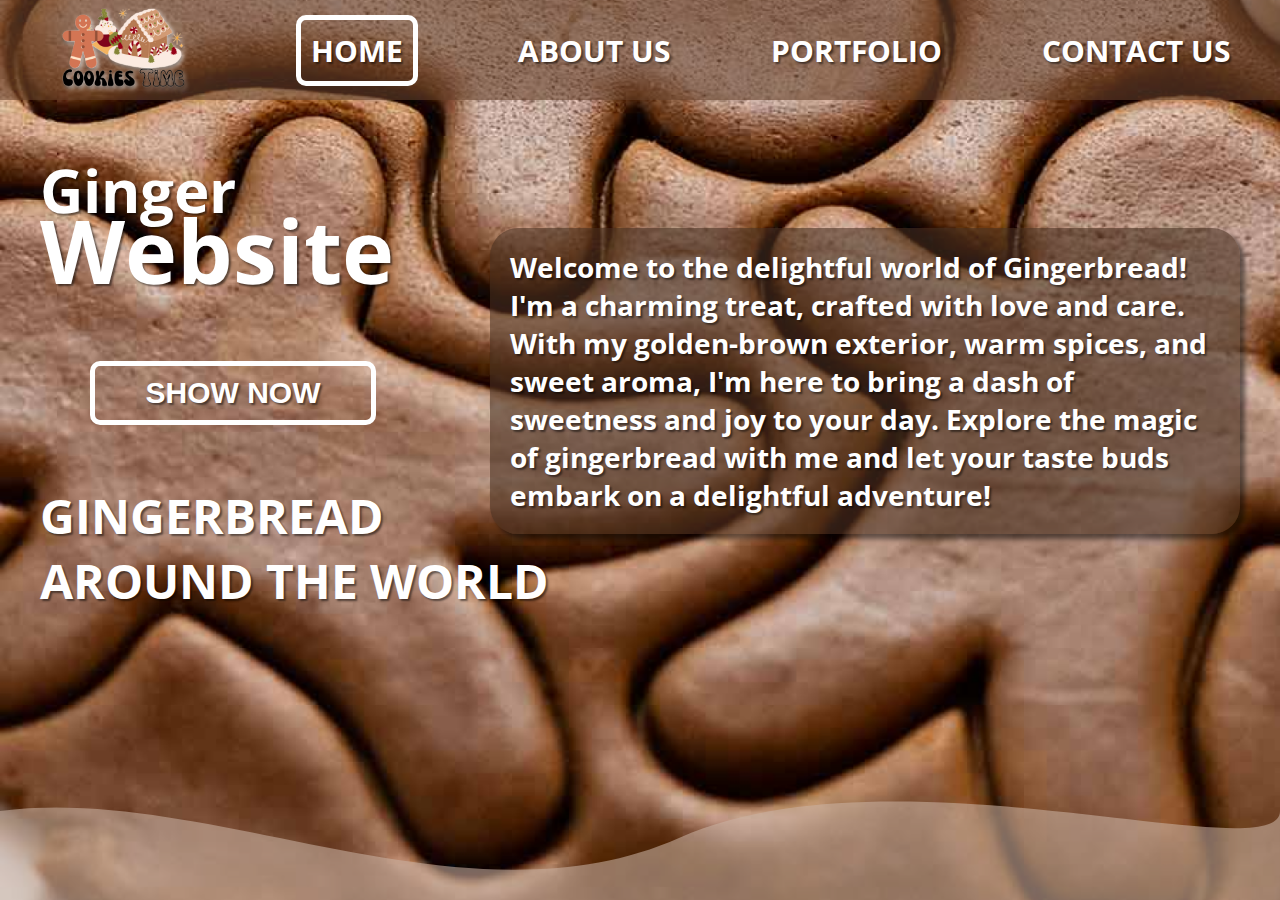
<file: index.html>
<!DOCTYPE html>
<html lang="en">
  <head>
    <meta charset="UTF-8" />
    <meta name="viewport" content="width=device-width, initial-scale=1.0" />
    <title>Gingerbread HOME</title>
    <link rel="stylesheet" href="css/style.css" />
  </head>
  <body>
    <header>
      <div class="logo">
        <img src="img/logo.png" height="100px" alt="logo_gingerbread" />
      </div>
      <nav class="navbar">
        <ul class="navbar-menu">
          <li><a class="active-link" href="index.html">Home</a></li>
          <li><a href="index2.html">About Us</a></li>
          <li><a href="index3.html">Portfolio</a></li>
          <li><a href="index4.html">Contact Us</a></li>
        </ul>
      </nav>
      <div class="navbar-toggle" onclick="toggleMenu()">
        <span></span>
        <span></span>
      </div>
    </header>
    <main class="container">
      <aside>
        <p>Ginger <span>Website</span></p>
        <button><a id="url" href="index5.html">Show Now</a></button>
        <p>Gingerbread around the World</p>
      </aside>

      <article>
        Welcome to the delightful world of Gingerbread! I'm a charming treat,
        crafted with love and care. With my golden-brown exterior, warm spices,
        and sweet aroma, I'm here to bring a dash of sweetness and joy to your
        day. Explore the magic of gingerbread with me and let your taste buds
        embark on a delightful adventure!
      </article>
    </main>
    <footer></footer>
  </body>
  <script src="js/script.js"></script>
</html>
</file>
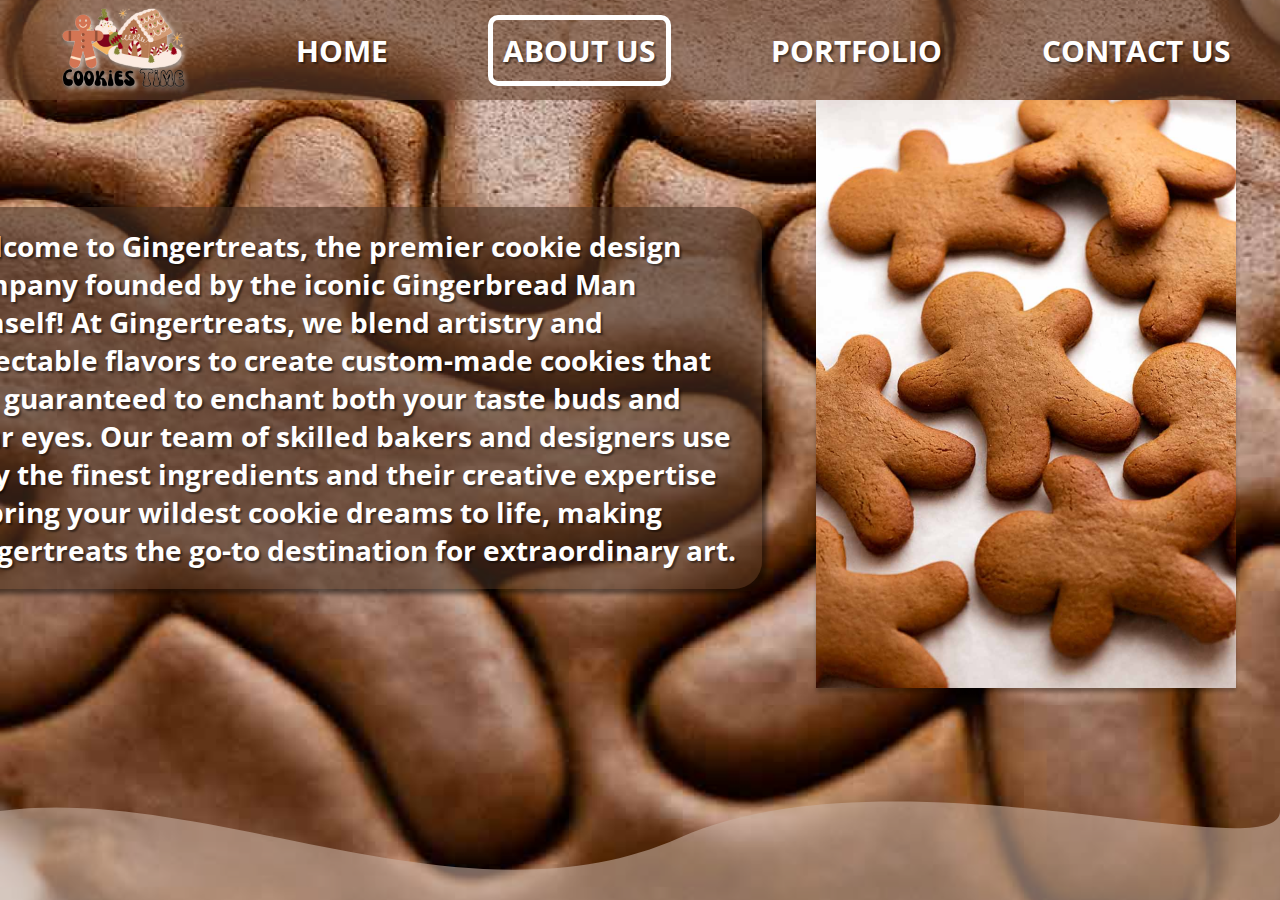
<file: index2.html>
<!DOCTYPE html>
<html lang="en">
  <head>
    <meta charset="UTF-8" />
    <meta name="viewport" content="width=device-width, initial-scale=1.0" />
    <title>Gingerbread ABOUT US</title>
    <link rel="stylesheet" href="css/style.css" />
  </head>
  <body>
    <header>
      <div class="logo">
        <img src="img/logo.png" height="100px" alt="logo_gingerbread" />
      </div>
      <nav class="navbar">
        <ul class="navbar-menu">
          <li><a href="index.html">Home</a></li>
          <li><a class="active-link" href="index2.html">About Us</a></li>
          <li><a href="index3.html">Portfolio</a></li>
          <li><a href="index4.html">Contact Us</a></li>
        </ul>
      </nav>
      <div class="navbar-toggle" onclick="toggleMenu()">
        <span></span>
        <span></span>
        <span></span>
      </div>
    </header>
    <main class="container">
      <article>
        Welcome to Gingertreats, the premier cookie design company founded by
        the iconic Gingerbread Man himself! At Gingertreats, we blend artistry
        and delectable flavors to create custom-made cookies that are guaranteed
        to enchant both your taste buds and your eyes. Our team of skilled
        bakers and designers use only the finest ingredients and their creative
        expertise to bring your wildest cookie dreams to life, making
        Gingertreats the go-to destination for extraordinary art.
      </article>
      <img src="img/Gingerbread_page_2.png" alt="Gingerbread_page_2" />
    </main>
    <footer></footer>
  </body>
  <script src="js/script.js"></script>
</html>
</file>
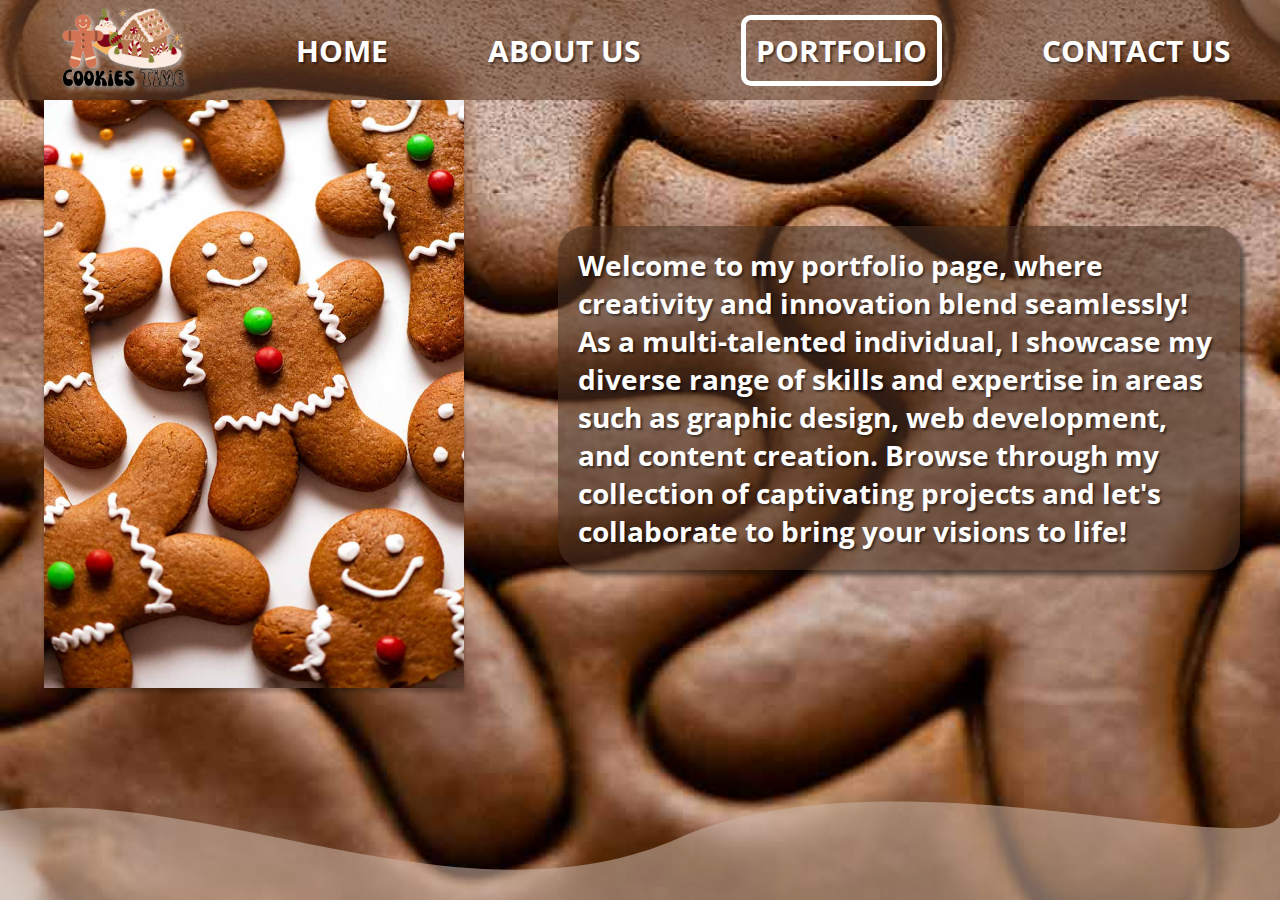
<file: index3.html>
<!DOCTYPE html>
<html lang="en">
  <head>
    <meta charset="UTF-8" />
    <meta name="viewport" content="width=device-width, initial-scale=1.0" />
    <title>Gingerbread PORTFOLIO</title>
    <link rel="stylesheet" href="css/style3.css" />
  </head>
  <body>
    <header>
      <div class="logo">
        <img src="img/logo.png" height="100px" alt="logo_gingerbread" />
      </div>
      <nav class="navbar">
        <ul class="navbar-menu">
          <li><a href="index.html">Home</a></li>
          <li><a href="index2.html">About Us</a></li>
          <li><a class="active-link" href="index3.html">Portfolio</a></li>
          <li><a href="index4.html">Contact Us</a></li>
        </ul>
      </nav>
      <div class="navbar-toggle" onclick="toggleMenu()">
        <span></span>
        <span></span>
        <span></span>
      </div>
    </header>
    <main class="container">
      <img src="img/Gingerbread_page_3.png" alt="Gingerbread_page_3" />
      <article>
        Welcome to my portfolio page, where creativity and innovation blend
        seamlessly! As a multi-talented individual, I showcase my diverse range
        of skills and expertise in areas such as graphic design, web
        development, and content creation. Browse through my collection of
        captivating projects and let's collaborate to bring your visions to
        life!
      </article>
    </main>
    <footer></footer>
  </body>
  <script src="js/script.js"></script>
</html>
</file>
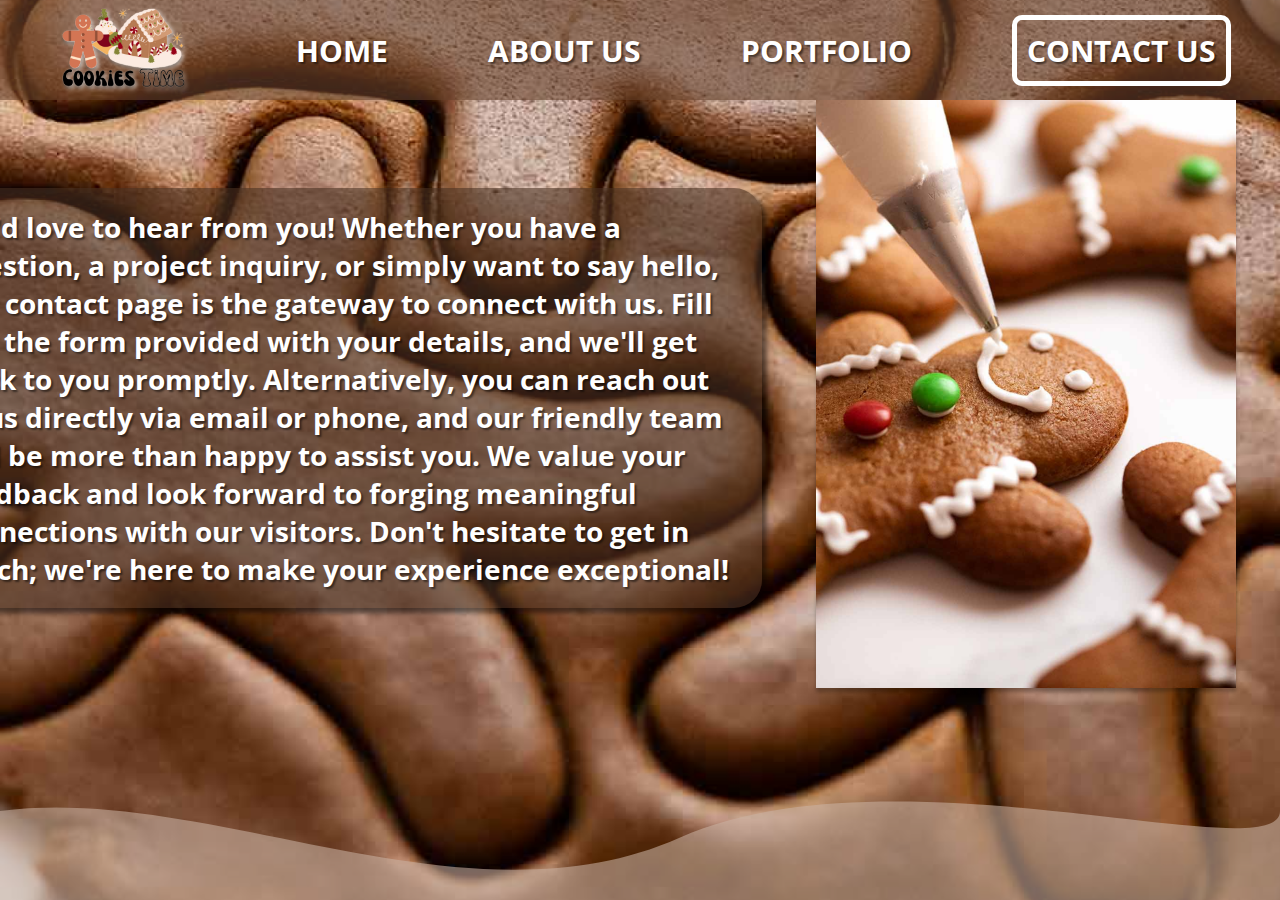
<file: index4.html>
<!DOCTYPE html>
<html lang="en">
  <head>
    <meta charset="UTF-8" />
    <meta name="viewport" content="width=device-width, initial-scale=1.0" />
    <title>Gingerbread CONTUCT US</title>
    <link rel="stylesheet" href="css/style.css" />
  </head>
  <body>
    <header>
      <div class="logo">
        <img src="img/logo.png" height="100px" alt="logo_gingerbread" />
      </div>
      <nav class="navbar">
        <ul class="navbar-menu">
          <li><a href="index.html">Home</a></li>
          <li><a href="index2.html">About Us</a></li>
          <li><a href="index3.html">Portfolio</a></li>
          <li><a class="active-link" href="index4.html">Contact Us</a></li>
        </ul>
      </nav>
      <div class="navbar-toggle" onclick="toggleMenu()">
        <span></span>
        <span></span>
        <span></span>
      </div>
    </header>
    <main class="container">
      <article>
        We'd love to hear from you! Whether you have a question, a project
        inquiry, or simply want to say hello, our contact page is the gateway to
        connect with us. Fill out the form provided with your details, and we'll
        get back to you promptly. Alternatively, you can reach out to us
        directly via email or phone, and our friendly team will be more than
        happy to assist you. We value your feedback and look forward to forging
        meaningful connections with our visitors. Don't hesitate to get in
        touch; we're here to make your experience exceptional!
      </article>
      <img src="img/Gingerbread_page_4.png" alt="Gingerbread_page_4" />
    </main>
    <footer></footer>
  </body>
  <script src="js/script.js"></script>
</html>
</file>
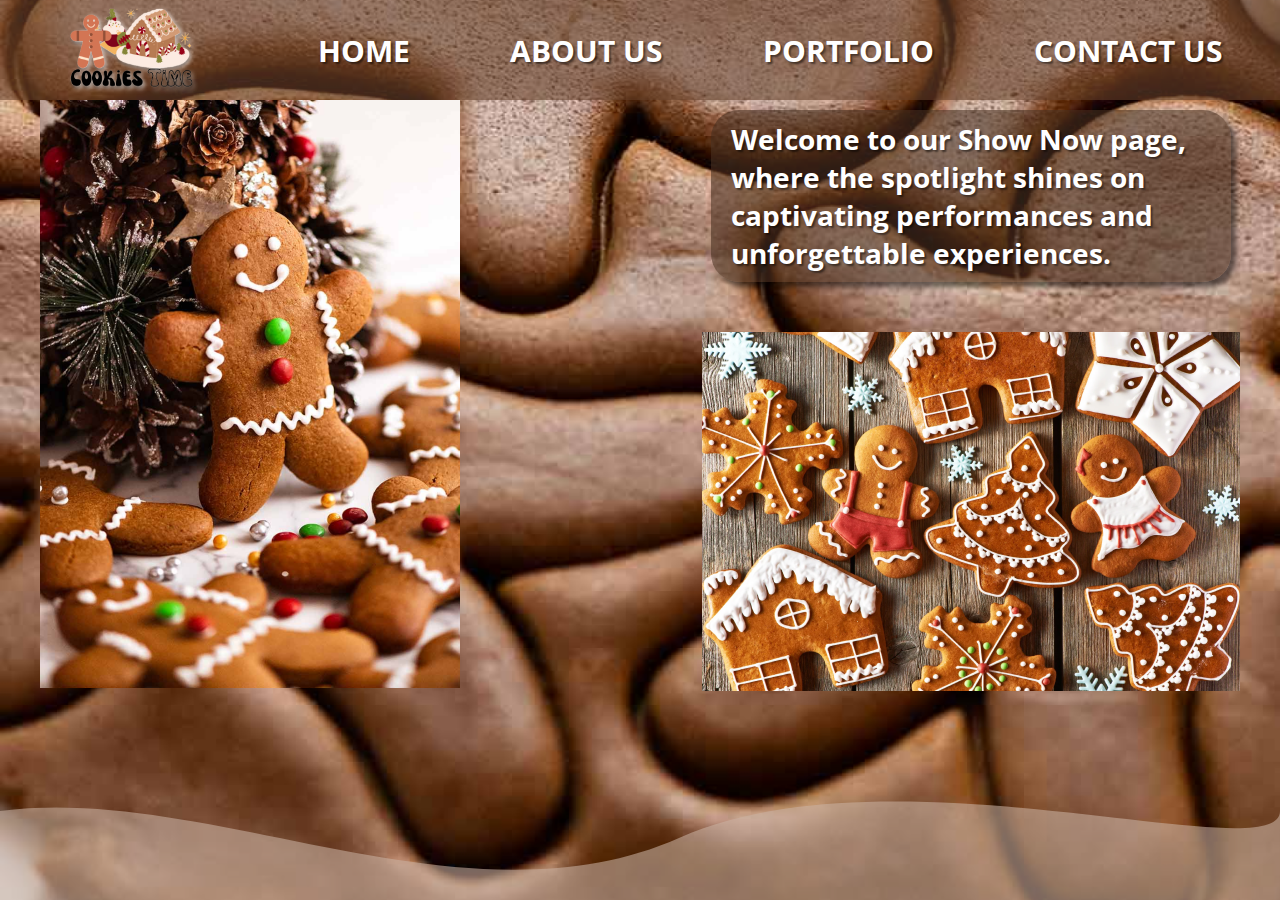
<file: index5.html>
<!DOCTYPE html>
<html lang="en">
  <head>
    <meta charset="UTF-8" />
    <meta name="viewport" content="width=device-width, initial-scale=1.0" />
    <title>Gingerbread SHOW NOW</title>
    <link rel="stylesheet" href="css/style5.css" />
  </head>
  <body>
    <header>
      <div class="logo">
        <img src="img/logo.png" height="100px" alt="logo_gingerbread" />
      </div>
      <nav class="navbar">
        <ul class="navbar-menu">
          <li><a href="index.html">Home</a></li>
          <li><a href="index2.html">About Us</a></li>
          <li><a href="index3.html">Portfolio</a></li>
          <li><a href="index4.html">Contact Us</a></li>
        </ul>
      </nav>
      <div class="navbar-toggle" onclick="toggleMenu()">
        <span></span>
        <span></span>
        <span></span>
      </div>
    </header>
    <main class="container">
      <div class="left-img">
        <img src="img/Gingerbread_page_5.1.png" alt="Gingerbread_page_5.1" />
      </div>
      <div class="right-side">
        <div class="right-text">
          <p class="text-article">
            Welcome to our Show Now page, where the spotlight shines on
            captivating performances and unforgettable experiences.
          </p>
        </div>
        <div class="rigth-img">
          <img src="img/Gingerbread_page_5.2.png" alt="Gingerbread_page_5.2" />
        </div>
      </div>

      <!-- <article>
        <img src="img/Gingerbread_page_5.1.png" alt="Gingerbread_page_5.1" />
      </article>
      <article>
        <p class="text-article">
          Welcome to our Show Now page, where the spotlight shines on
          captivating performances and unforgettable experiences.
        </p>
        <img src="img/Gingerbread_page_5.2.png" alt="Gingerbread_page_5.2" />
      </article> -->
    </main>
    <footer></footer>
  </body>
  <script src="js/script.js"></script>
</html>
</file>
<file: css/style.css>
@import url('https://fonts.googleapis.com/css2?family=Caveat:wght@400;500;600;700&family=Open+Sans:ital,wght@0,300;0,400;0,500;0,600;0,700;0,800;1,300;1,400;1,500;1,600;1,700;1,800&display=swap');

body {
    font-family: 'Open Sans', sans-serif;
    background-image: url(../img/bg_main.png);
    background-size: cover;
    font-weight: bold;
    color:#fff;
    margin: 0;
    padding: 0;
    text-shadow: 2px 2px 2px rgba(0, 0, 0, 0.5);
}

.active-link {
    border:5px solid #fff;
    border-radius: 10px;
    padding: 10px;
}


header {
    display: flex;
    align-items: center;
    justify-content: space-around;
    height: 100px;
    background-color: rgba(101, 66, 43, 0.58);
}

.logo {
    display: flex;
} 

.logo>img {
    filter: drop-shadow(2px 2px 2px rgba(255,255,255,0.7)); 
}

ul {
    margin:0;
    padding: 0;
    list-style-type: none;
    display:flex;
    justify-content: space-around;
    align-items: center;
    gap: 100px;
    
}

li {
    display: flex;
   
}

ul>li>a {
    text-transform: uppercase;
    text-decoration: none;
    font-size: 30px;
    color: #fff;
}

.navbar-toggle {
    display: none;
    cursor: pointer;
  }
  
  
.navbar-toggle span {
    display: block;
    width: 40px;
    height: 5px;
    background-color: #fff;
    margin-bottom: 8px;
    border-radius: 5px;
    box-shadow: 2px 2px 2px rgba(0, 0, 0, 0.5);

  }

main {
    display: flex;
    align-items: center;
    justify-content: space-around;
    width: 1200px;
    margin: auto;
    gap: 50px;
}

aside {
    display: flex;
    flex-direction: column;
    gap: 10px;
}

aside>p:first-child {
    line-height: 100%;
    font-size: 60px;
}

aside>p:first-child>span {
    font-size: 88px;
}

aside>button {
    text-transform: uppercase;
    font-weight: bold;
    color:#fff;
    font-size: 30px;
    border:5px solid #fff;
    border-radius: 10px;
    padding: 10px;
    background-color: rgba(0, 0, 0, 0);
    width: 286px;
    margin-left:50px;
    text-shadow: 2px 2px 2px rgba(0, 0, 0, 0.5);
}

aside>p:last-child {
    font-size: 48px;
    text-transform: uppercase;
    width: 510px;
}

article {
    font-size: 28px;
    background-color:rgba(72, 48, 33, 0.58) ;
    padding: 20px;
    border-radius: 28px;
    margin-left: -110px ;
    box-shadow: 5px 5px 5px rgba(0, 0, 0, 0.5);  

}

 footer {
    width: 100%;
    min-height: 100px;
    background-image: url(../img/wave.svg);
    background-size: cover;
    position: fixed;
    bottom: 0;
}

@media only screen and (max-width: 768px) {
    .navbar-menu {
        display: none;
    }

    .navbar-toggle {
        display: block;
      }

    .navbar-toggle.active {
        display: block;
    }

    .navbar-menu.active {
        padding-top: 30px;
        padding-left: 30px;
        display: flex;
        flex-direction: column;
        justify-content: flex-start;
        align-items: flex-start;
        gap:30px;
        font-size: 30px;
        margin: 0;
        position: absolute; /* Змінюємо позицію для збереження іншого контенту видимим */
        top: 0;
        left: 0;
        height: 100vh; /* Задаємо висоту, щоб воно займало весь екран */
        width: 50%; /* Задаємо ширину меню (при необхідності) */
        background-color: rgba(134, 92, 64, 0.9);
        text-shadow: 2px 2px 2px rgba(0, 0, 0, 0.5);

}

main {
    display: flex;
    flex-direction: column;
    gap: 50px;
    width: 80%;
    
}

article {
    margin: 0;    
}
 footer {
    position: relative;
    margin-top: 30px;
}

}
#url {color: white; text-decoration: none;}

@media only screen and (max-width: 768px) {
    /* ... */
    .navbar-menu {
      /* Other styles... */
      max-height: 0;
      opacity: 0;
      overflow: hidden;
      transition: max-height 0.3s ease, opacity 0.3s ease;
    }
  
    .navbar-menu.active {
      /* Other styles... */
      max-height: 100vh;
      opacity: 1;
      /* You can adjust the max-height value to control the speed of the animation */
    }
  }
</file>
<file: css/style3.css>
@import url('https://fonts.googleapis.com/css2?family=Caveat:wght@400;500;600;700&family=Open+Sans:ital,wght@0,300;0,400;0,500;0,600;0,700;0,800;1,300;1,400;1,500;1,600;1,700;1,800&display=swap');

body {
    font-family: 'Open Sans', sans-serif;
    background-image: url(../img/bg_main.png);
    background-size: cover;
    font-weight: bold;
    color:#fff;
    margin: 0;
    padding: 0;
    text-shadow: 2px 2px 2px rgba(0, 0, 0, 0.5);
}

.active-link {
    border:5px solid #fff;
    border-radius: 10px;
    padding: 10px;
}


header {
    display: flex;
    align-items: center;
    justify-content: space-around;
    height: 100px;
    background-color: rgba(101, 66, 43, 0.58);
}

.logo {
    display: flex;
} 

.logo>img {
    filter: drop-shadow(2px 2px 2px rgba(255,255,255,0.7)); 
}

ul {
    margin:0;
    padding: 0;
    list-style-type: none;
    display:flex;
    justify-content: space-around;
    align-items: center;
    gap: 100px;
    
}

li {
    display: flex;
   
}

ul>li>a {
    text-transform: uppercase;
    text-decoration: none;
    font-size: 30px;
    color: #fff;
}

.navbar-toggle {
    display: none;
    cursor: pointer;
  }
  
  
.navbar-toggle span {
    display: block;
    width: 40px;
    height: 5px;
    background-color: #fff;
    margin-bottom: 8px;
    border-radius: 5px;
    box-shadow: 2px 2px 2px rgba(0, 0, 0, 0.5);

  }

main {
    display: flex;
    align-items: center;
    justify-content: space-around;
    width: 1200px;
    margin: auto;
    gap: 200px;
}

aside {
    display: flex;
    flex-direction: column;
    gap: 10px;
}

aside>p:first-child {
    line-height: 100%;
    font-size: 60px;
}

aside>p:first-child>span {
    font-size: 88px;
}

aside>button {
    text-transform: uppercase;
    font-weight: bold;
    color:#fff;
    font-size: 30px;
    border:5px solid #fff;
    border-radius: 10px;
    padding: 10px;
    background-color: rgba(0, 0, 0, 0);
    width: 286px;
    margin-left:50px;
    text-shadow: 2px 2px 2px rgba(0, 0, 0, 0.5);
}

aside>p:last-child {
    font-size: 48px;
    text-transform: uppercase;
    width: 510px;
}

article {
    font-size: 28px;
    background-color:rgba(72, 48, 33, 0.58) ;
    padding: 20px;
    border-radius: 28px;
    margin-left: -110px ;
    box-shadow: 5px 5px 5px rgba(0, 0, 0, 0.5);  

}

 footer {
    width: 100%;
    min-height: 100px;
    background-image: url(../img/wave.svg);
    background-size: cover;
    position: fixed;
    bottom: 0;
}

@media only screen and (max-width: 768px) {
    .navbar-menu {
        display: none;
    }

    .navbar-toggle {
        display: block;
      }

    .navbar-toggle.active {
        display: block;
    }

    .navbar-menu.active {
        padding-top: 30px;
        padding-left: 30px;
        display: flex;
        flex-direction: column;
        justify-content: flex-start;
        align-items: flex-start;
        gap:30px;
        font-size: 30px;
        margin: 0;
        position: absolute; /* Змінюємо позицію для збереження іншого контенту видимим */
        top: 0;
        left: 0;
        height: 100vh; /* Задаємо висоту, щоб воно займало весь екран */
        width: 50%; /* Задаємо ширину меню (при необхідності) */
        background-color: rgba(134, 92, 64, 0.9);
        text-shadow: 2px 2px 2px rgba(0, 0, 0, 0.5);

}

main {
    display: flex;
    flex-direction: column;
    gap: 50px;
    width: 80%;
    
}

article {
    margin: 0;    
}
 footer {
    position: relative;
    margin-top: 30px;
}

}
#url {color: white; text-decoration: none;}

@media only screen and (max-width: 768px) {
    /* ... */
    .navbar-menu {
      /* Other styles... */
      max-height: 0;
      opacity: 0;
      overflow: hidden;
      transition: max-height 0.3s ease, opacity 0.3s ease;
    }
  
    .navbar-menu.active {
      /* Other styles... */
      max-height: 100vh;
      opacity: 1;
      /* You can adjust the max-height value to control the speed of the animation */
    }
  }
</file>
<file: css/style5.css>
@import url('https://fonts.googleapis.com/css2?family=Caveat:wght@400;500;600;700&family=Open+Sans:ital,wght@0,300;0,400;0,500;0,600;0,700;0,800;1,300;1,400;1,500;1,600;1,700;1,800&display=swap');

body {
    font-family: 'Open Sans', sans-serif;
    background-image: url(../img/bg_main.png);
    background-size: cover;
    font-weight: bold;
    color:#fff;
    margin: 0;
    padding: 0;
    text-shadow: 2px 2px 2px rgba(0, 0, 0, 0.5);
}

.active-link {
    border:5px solid #fff;
    border-radius: 10px;
    padding: 10px;
}


header {
    display: flex;
    align-items: center;
    justify-content: space-around;
    height: 100px;
    background-color: rgba(101, 66, 43, 0.58);
}

.logo {
    display: flex;
} 

.logo>img {
    filter: drop-shadow(2px 2px 2px rgba(255,255,255,0.7)); 
}

ul {
    margin:0;
    padding: 0;
    list-style-type: none;
    display:flex;
    justify-content: space-around;
    align-items: center;
    gap: 100px;
    
}

li {
    display: flex;
   
}

ul>li>a {
    text-transform: uppercase;
    text-decoration: none;
    font-size: 30px;
    color: #fff;
}

.navbar-toggle {
    display: none;
    cursor: pointer;
  }
  
  
.navbar-toggle span {
    display: block;
    width: 40px;
    height: 5px;
    background-color: #fff;
    margin-bottom: 8px;
    border-radius: 5px;
    box-shadow: 2px 2px 2px rgba(0, 0, 0, 0.5);

  }

main {
    display: flex;
    align-items: center;
    justify-content: space-between;
    width: 1200px;
    margin: auto;  
}
.left-img{
    align-self: flex-start;
}

.right-side{
    height: 100%;
    display: flex;
    flex-direction: column;
    align-items: center;
    gap: 50px;    
}
.right-text{    
    width: 480px;
    font-size: 28px;
    background-color:rgba(72, 48, 33, 0.58) ;
    padding: 10px 20px 10px 20px;
    border-radius: 28px;
    box-shadow: 5px 5px 5px rgba(0, 0, 0, 0.5);  
    margin-top: 10px;
}

.text-article{
    margin: 0;
}


aside {
    display: flex;
    flex-direction: column;
    gap: 10px;
}

aside>p:first-child {
    line-height: 100%;
    font-size: 60px;
}

aside>p:first-child>span {
    font-size: 88px;
}

aside>button {
    text-transform: uppercase;
    font-weight: bold;
    color:#fff;
    font-size: 30px;
    border:5px solid #fff;
    border-radius: 10px;
    padding: 10px;
    background-color: rgba(0, 0, 0, 0);
    width: 286px;
    margin-left:50px;
    text-shadow: 2px 2px 2px rgba(0, 0, 0, 0.5);
}

aside>p:last-child {
    font-size: 48px;
    text-transform: uppercase;
    width: 510px;
}

article {
    font-size: 28px;
    background-color:rgba(72, 48, 33, 0.58) ;
    padding: 20px;
    border-radius: 28px;
    margin-left: -110px ;
    box-shadow: 5px 5px 5px rgba(0, 0, 0, 0.5);  

}

 footer {
    width: 100%;
    min-height: 100px;
    background-image: url(../img/wave.svg);
    background-size: cover;
    position: fixed;
    bottom: 0;
}

@media only screen and (max-width: 768px) {
    .navbar-menu {
        display: none;
    }

    .navbar-toggle {
        display: block;
      }

    .navbar-toggle.active {
        display: block;
    }

    .navbar-menu.active {
        padding-top: 30px;
        padding-left: 30px;
        display: flex;
        flex-direction: column;
        justify-content: flex-start;
        align-items: flex-start;
        gap:30px;
        font-size: 30px;
        margin: 0;
        position: absolute; /* Змінюємо позицію для збереження іншого контенту видимим */
        top: 0;
        left: 0;
        height: 100vh; /* Задаємо висоту, щоб воно займало весь екран */
        width: 50%; /* Задаємо ширину меню (при необхідності) */
        background-color: rgba(134, 92, 64, 0.9);
        text-shadow: 2px 2px 2px rgba(0, 0, 0, 0.5);

}

main {
    display: flex;
    flex-direction: column;
    gap: 50px;
    width: 80%;
    
}

article {
    margin: 0;    
}
 footer {
    position: relative;
    margin-top: 30px;
}

}
#url {color: white; text-decoration: none;}

@media only screen and (max-width: 768px) {
    /* ... */
    .navbar-menu {
      /* Other styles... */
      max-height: 0;
      opacity: 0;
      overflow: hidden;
      transition: max-height 0.3s ease, opacity 0.3s ease;
    }
  
    .navbar-menu.active {
      /* Other styles... */
      max-height: 100vh;
      opacity: 1;
      /* You can adjust the max-height value to control the speed of the animation */
    }
  }
</file>
